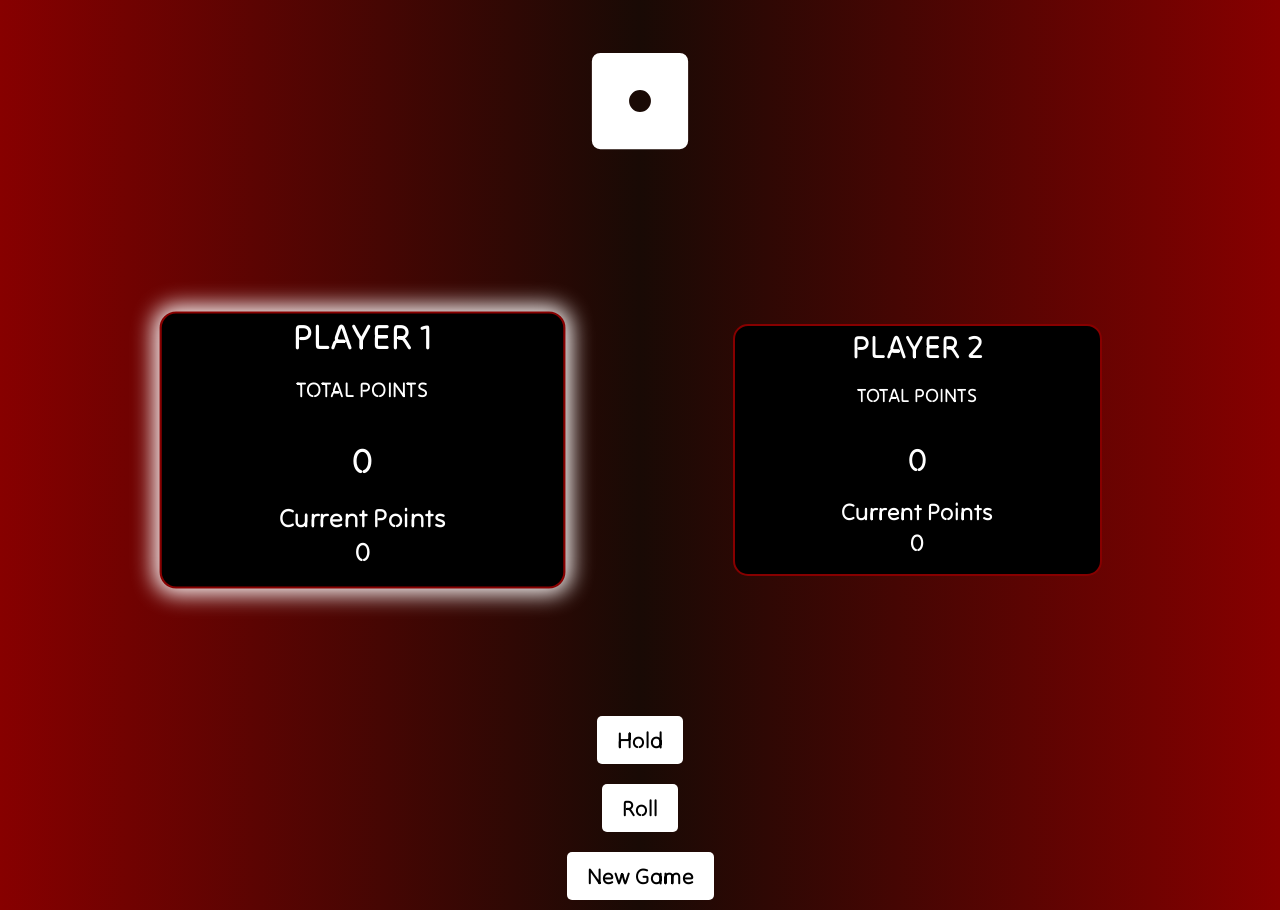
<file: index.html>
<!DOCTYPE html>
<html lang="en">

<head>
    <meta charset="UTF-8">
    <meta authors="William Johnsson, Rasmus Nyström, Simon Fredriksson, Gabriel Nordqvist">
    <meta name="viewport" content="width=device-width, initial-scale=1.0">
    <meta http-equiv="X-UA-Compatible" content="IE=edge">
    <link rel="stylesheet" href="styles/styles.css" />
    <title>Super duper dice</title>
</head>

<body>
    <!-- Rasmus & William & Gabriel -->
    <div class='main-container'>
        <div class="player-container">
            <img src="img/01dice.svg" alt="dice" draggable='false' class="dice" />
            <div class="player">
                <div class="player-wrapper player01wrap">
                    <h1 class="name">PLAYER 1</h1>
                    <p class="current-label">Total Points</p>
                    <span id='total-points' class='total00'>0</span>
                    <p class="current-score current-score00">Current Points <br>0</p>
                </div>
            </div>
            <div class="player">
                <div class="player-wrapper player02wrap">
                    <h1 class="name">PLAYER 2</h1>
                    <p class="current-label">Total Points</p>
                    <span id='total-points' class='total01'>0</span>
                    <p class="current-score current-score01">Current Points <br>0</p>
                </div>
            </div>
        </div>
        <div class="buttons-wrapper">
            <button class="btn" id='main-button-hold'>Hold</button>
            <button class="btn" id='main-button-roll'>Roll</button>
            <button class="btn" id='main-button-new-game'>New Game</button>
        </div>
    </div>

    <div class='win-container' style='display: none;'>
        <h1 class='win-text'>Player wins</h1>

        <button class='btn' id='win-button'>Play again</button>
    </div>
    <script src="script/game.js" defer></script>
</body>

</html>
</file>
<file: styles/styles.css>
@import url("https://fonts.googleapis.com/css2?family=Dancing+Script:wght@600&family=Tilt+Neon&display=swap");
* {
  font-family: "Tilt Neon", sans-serif;
  box-sizing: border-box;
  margin: 0;
  padding: 0;
}

html {
  background: #870000;
  background: linear-gradient(to right, #870000, #190A05, #870000);
}

body {
  color: #333;
}

.win-container {
  display: none;
  position: absolute;
  top: 20%;
  left: 25%;
  display: flex;
  justify-content: center;
  align-items: center;
  flex-direction: column;
  width: 50%;
  height: 50%;
  background-color: rgba(0, 0, 0, 0.9098039216);
  border-radius: 20px;
  border: 2px solid #ff0000;
  box-shadow: 0 0 10px #ff0000;
}
.win-container h1 {
  color: rgb(255, 255, 255);
  font-size: 3rem;
}
.win-container button {
  margin-top: 20px;
  padding: 10px 20px;
  font-size: 1.5rem;
  background-color: #fff;
  border: none;
  border-radius: 5px;
  transition-duration: 0.3s;
}
.win-container button:hover {
  cursor: pointer;
  color: white;
  scale: 1.05;
  background: black;
  border: 2px solid #ff0000;
  box-shadow: 0 0 10px #ff0000;
}

.main-container {
  display: flex;
  justify-content: center;
  align-items: center;
  width: 100%;
  height: 100dvh;
  overflow: hidden;
}
.main-container .player-container {
  margin: 0 auto;
  width: 100%;
  display: flex;
  justify-content: center;
  align-items: center;
  transition: all 0.75s;
  text-align: center;
  height: 100%;
}
.main-container .player-container .player {
  width: 100%;
  height: 50%;
}
.main-container .name {
  font-size: 2.1rem;
}
.main-container .player-wrapper {
  display: flex;
  justify-content: center;
  align-items: center;
  flex-direction: column;
  margin: 0 auto;
  background-color: #000000;
  padding: 100px;
  width: 65%;
  height: 100%;
  border-radius: 15px;
  color: #fff;
  border: 2px solid #870000;
  text-align: center;
  transition-duration: 0.4s;
}
.main-container .player-wrapper #total-points {
  font-size: 3rem;
}
.main-container .player-wrapper .current-label {
  text-transform: uppercase;
  margin-bottom: 1rem;
  font-size: 1.7rem;
  color: white;
  padding: 1rem;
}
.main-container .player-wrapper .current-score {
  font-size: 2rem;
  padding: 1rem;
}
.main-container .buttons-wrapper {
  display: flex;
  justify-content: center;
  align-items: center;
  margin-top: 200px;
  position: absolute;
  flex-direction: column;
  width: 100%;
  height: 100%;
}
.main-container .btn {
  transition-duration: 0.3s;
  background-color: #fff;
  border: none;
  padding: 20px 50px;
  font-size: 1.5rem;
  border-radius: 5px;
  margin: 10px;
}
.main-container .btn:hover {
  cursor: pointer;
  color: white;
  scale: 1.05;
  background: black;
  border: 2px solid #ff0000;
  box-shadow: 0 0 10px #ff0000;
}
.main-container #main-button-new-game {
  top: 70%;
}
.main-container #main-button-roll {
  top: 45%;
}
.main-container #main-button-hold {
  top: 55%;
}
.main-container .dice {
  position: absolute;
  top: 15%;
  height: 10rem;
}
.main-container .hidden {
  display: none;
}

@media screen and (max-width: 1300px) {
  .main-container .player-container {
    display: flex;
    justify-content: center;
    align-items: center;
    align-items: center;
    justify-content: space-evenly;
    text-align: center;
  }
  .main-container .player-container .player {
    display: flex;
    justify-content: center;
    align-items: center;
    height: auto;
    width: 30%;
  }
  .main-container .player-wrapper {
    display: flex;
    justify-content: center;
    align-items: center;
    flex-direction: column;
    align-items: center;
    justify-content: center;
    padding: 0px;
    margin: 0px;
    width: 96%;
  }
  .main-container .player-wrapper .current-label {
    font-size: 1.2rem;
  }
  .main-container .player-wrapper #total-points {
    font-size: 2rem;
  }
  .main-container .player-wrapper .current-score {
    font-size: 1.5rem;
  }
  .main-container .player {
    width: 100%;
  }
  .main-container .name {
    font-size: 2rem;
  }
  .main-container .buttons-wrapper {
    margin-top: 20px;
    flex-direction: column;
    align-items: center;
    justify-content: end;
  }
  .main-container .buttons-wrapper .btn {
    padding: 10px 20px;
    font-size: 1.4rem;
  }
  .main-container .dice {
    top: 5%;
    height: 7rem;
  }
  .win-container {
    width: 80%;
    height: 80%;
    top: 10%;
    left: 10%;
  }
  .win-container h1 {
    font-size: 2rem;
  }
  .win-container button {
    padding: 10px 20px;
    font-size: 1.2rem;
  }
}
@keyframes spinDice {
  0% {
    transform: rotate(0deg);
    scale: 1;
  }
  50% {
    transform: rotate(180deg);
    scale: 1.2;
  }
  100% {
    transform: rotate(360deg);
    scale: 1;
  }
}
@keyframes winPopup {
  0% {
    scale: 1;
  }
  50% {
    scale: 1.2;
  }
  100% {
    opacity: 1;
  }
}/*# sourceMappingURL=styles.css.map */
</file>
